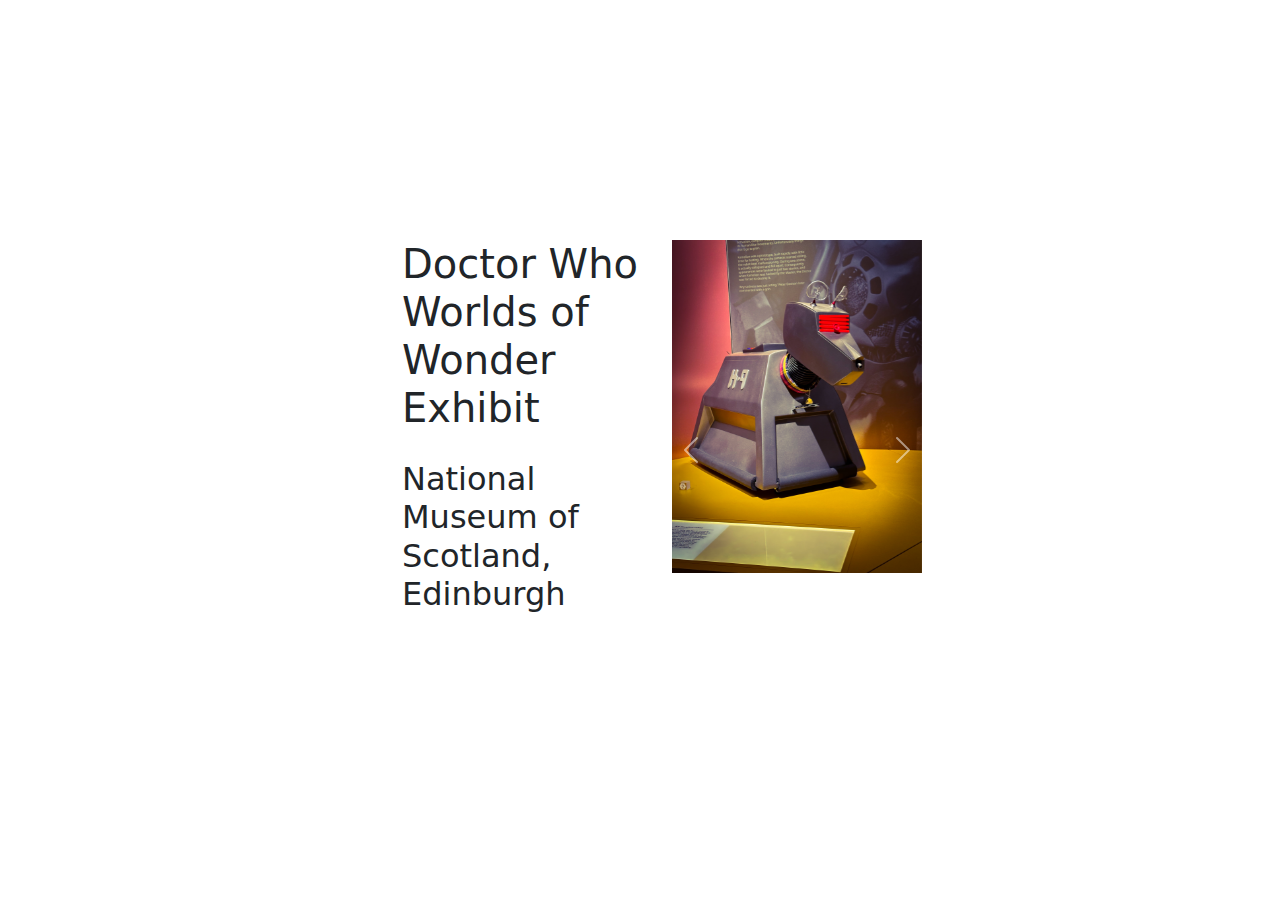
<file: carousel-bootstrap/index.html>
<!DOCTYPE html>
<html lang="en">
<head>
    <meta charset="UTF-8">
    <meta name="viewport" content="width=device-width, initial-scale=1">
    <title>Bootstrap Carousel Project</title>
    <!-- Bootstrap CSS -->
    <link href="https://cdn.jsdelivr.net/npm/bootstrap@5.3.3/dist/css/bootstrap.min.css" rel="stylesheet" integrity="sha384-QWTKZyjpPEjISv5WaRU9OFeRpok6YctnYmDr5pNlyT2bRjXh0JMhjY6hW+ALEwIH" crossorigin="anonymous">
</head>
<body class="flex-container">
    <style>
      .flex-container {
        display: flex;
        justify-content: center;
        align-items: center;
        height: 100vh;
      }
        .container {
            width: 500px;
            display: grid;
            grid-template-columns: 250px 250px;
            grid-template-rows: 1fr 1fr;
            gap:20px;
        }
        .exhibit {
            grid-column: 1;
            grid-row: 1;
        }
        .museum {
            grid-column: 1;
            grid-row: 2;
        }
        .carousel {
            width: 250px;
            grid-column: 2;
            grid-row: span 2;
        } 
    </style>
    <div class="container">
        <h1 class="exhibit">Doctor Who Worlds of Wonder Exhibit </h1>
        <h2 class="museum">National Museum of Scotland, Edinburgh</h2>
        <div id="carouselExampleIndicators" class="carousel slide">
            <div class="carousel-indicators">
            <button type="button" data-bs-target="#carouselExampleIndicators" data-bs-slide-to="0" class="active" aria-current="true" aria-label="Slide 1"></button>
            <button type="button" data-bs-target="#carouselExampleIndicators" data-bs-slide-to="1" aria-label="Slide 2"></button>
            <button type="button" data-bs-target="#carouselExampleIndicators" data-bs-slide-to="2" aria-label="Slide 3"></button>
            </div>
            <div class="carousel-inner">
            <div class="carousel-item active">
                <img src="./images/IMG_2943.jpg" class="d-block w-100" alt="img1">
            </div>
            <div class="carousel-item">
                <img src="./images/IMG_2944.jpg" class="d-block w-100" alt="img2">
            </div>
            <div class="carousel-item">
                <img src="./images/IMG_2949.jpg" class="d-block w-100" alt="img3">
            </div>
            </div>
            <button class="carousel-control-prev" type="button" data-bs-target="#carouselExampleIndicators" data-bs-slide="prev">
            <span class="carousel-control-prev-icon" aria-hidden="true"></span>
            <span class="visually-hidden">Previous</span>
            </button>
            <button class="carousel-control-next" type="button" data-bs-target="#carouselExampleIndicators" data-bs-slide="next">
            <span class="carousel-control-next-icon" aria-hidden="true"></span>
            <span class="visually-hidden">Next</span>
            </button>
        </div>
    </div>
    <script src="https://cdn.jsdelivr.net/npm/bootstrap@5.3.3/dist/js/bootstrap.bundle.min.js" integrity="sha384-YvpcrYf0tY3lHB60NNkmXc5s9fDVZLESaAA55NDzOxhy9GkcIdslK1eN7N6jIeHz" crossorigin="anonymous"></script>    
</body
</file>
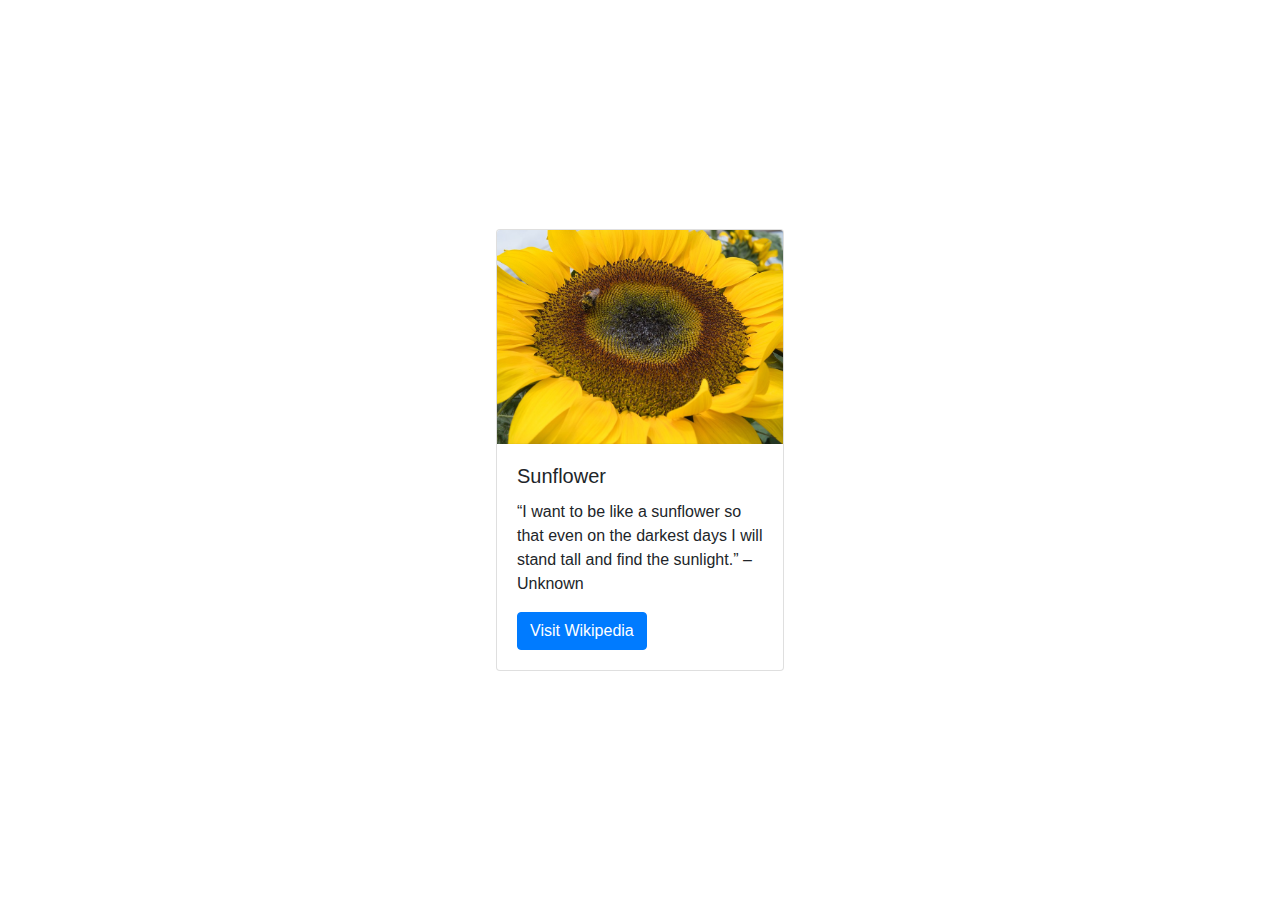
<file: intro-bootstrap/index.html>
<!DOCTYPE html>
<html lang="en">
<head>
    <meta charset="UTF-8">
    <meta name="viewport" content="width=device-width, initial-scale=1.0">
    <title>Bootstrap Card</title>
    <link href="https://stackpath.bootstrapcdn.com/bootstrap/4.5.2/css/bootstrap.min.css" rel="stylesheet">
    <style>
      .flex-container {
        display: flex;
        justify-content: center;
        align-items: center;
        height: 100vh;
      }
    </style>
</head>
<body class="flex-container">
    
    <div class="card" style="width: 18rem;">
        <img src="./images/flower.jpg" class="card-img-top" alt="...">
        <div class="card-body">
          <h5 class="card-title">Sunflower</h5>
          <p class="card-text">“I want to be like a sunflower so that even on the darkest days I will stand tall and find the sunlight.” – Unknown</p>
          <a href="https://en.wikipedia.org/wiki/Common_sunflower" class="btn btn-primary">Visit Wikipedia</a>
        </div>
      </div>

    <script src="https://code.jquery.com/jquery-3.5.1.slim.min.js"></script>
    <script src="https://cdn.jsdelivr.net/npm/@popperjs/core@2.9.2/dist/umd/popper.min.js"></script>
    <script src="https://stackpath.bootstrapcdn.com/bootstrap/4.5.2/js/bootstrap.min.js
</file>
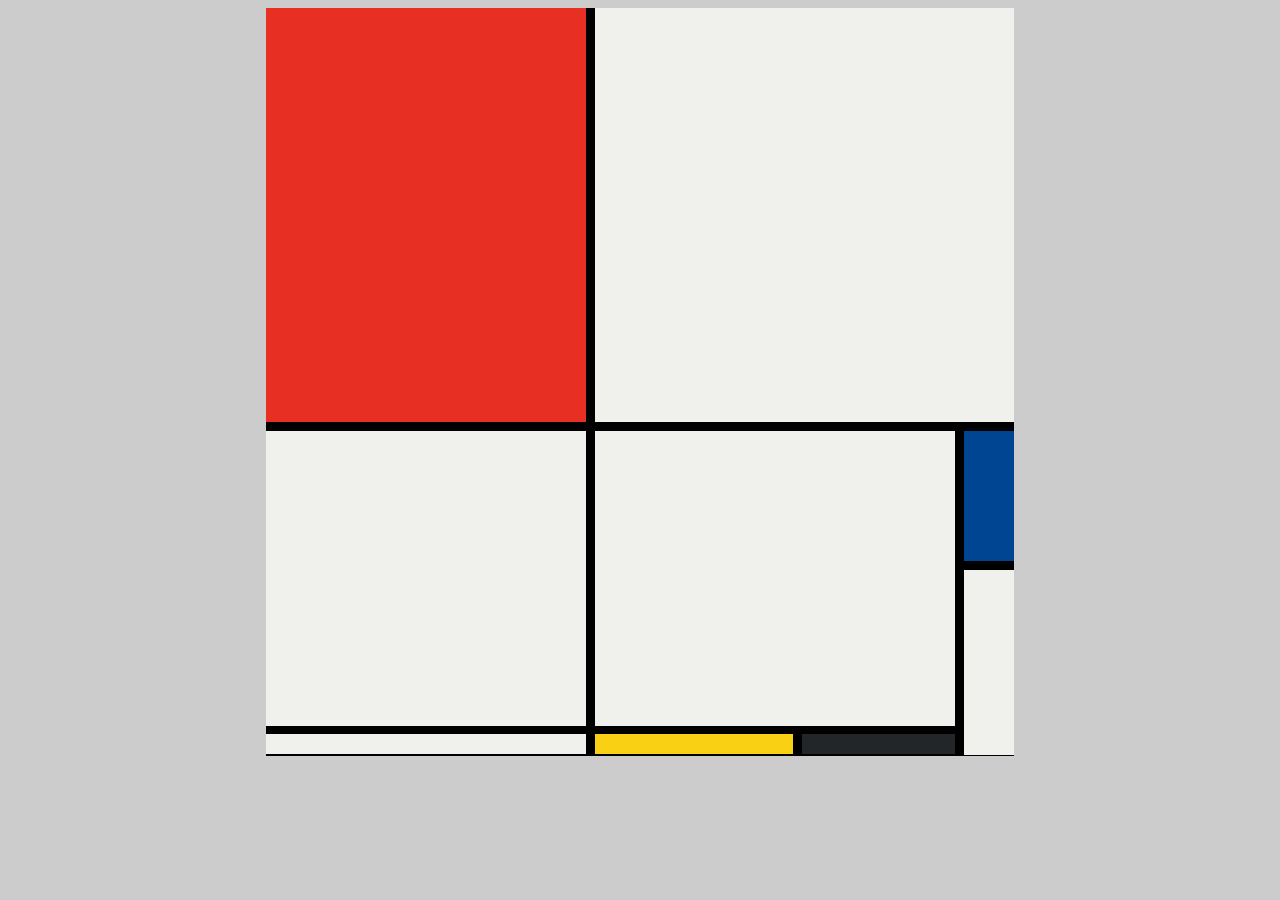
<file: mondrian-painting/index.html>
<!DOCTYPE html>
<html lang="en">
<head>
    <meta charset="UTF-8">
    <meta name="viewport" content="width=device-width, initial-scale=1.0">
    <title>Mondrian Painting</title>
    <link rel="stylesheet" href="css/style.css">
</head>
<body>
    <div class="container">
        <div class="red"></div>
        <div class="white1"></div>
        <div class="white2"></div>
        <div class="white3"></div>
        <div class="white4"></div>
        <div class="blue"></div>
        <div class="yellow"></div>
        <div class="white5"></div>
        <div class="black"></div>
    </div>
    
</body>
</html>
</file>
<file: mondrian-painting/css/style.css>
body {
    background-color: #cccccc;
    display: flex;
    justify-content: center;
    align-items: center;
}
.container {
    height: 748px;
    width: 748px;
    display: grid;
    grid-template-columns: 320px 198px 153px 50px;
    grid-template-rows: 414px 130px 155px 22px;
    gap: 9px;
    background-color: black;
}
.red {
    background-color: #e72f24;
    height: 414px;
    width: 320px;
    grid-column: 1;
    grid-row: 1;
}
.white1 {
    background-color: #f0f1ec;
    height: 414px;
    width: 419px;
    grid-column: span 3;
    grid-row:1;
}
.white2 {
    background-color: #f0f1ec;
    width: 320px;
    height: 295px;
    grid-column: 1;
    grid-row: span 2;
}
.white3 {
    background-color: #f0f1ec;
    width: 320px;
    height: 20px;
    grid-column: 1;
    grid-row: 4;
}
.white4 {
    background-color: #f0f1ec;
    width: 360px;
    height: 295px;
    grid-column: 2;
    grid-row: span 2;
    
}
.blue {
    background-color: #004592;
    width: 50px;
    height: 130px;
    grid-row: 2;
    grid-column: 4;
}
.yellow {
    background-color: #f9d013;
    width: 198px;
    height: 20px;
    grid-row: 4;
    grid-column: 2;
}
.white5 {
    background-color: #f0f1ec;
    width: 50px;
    height: 185px;
    grid-column: 4;
    grid-row: span 2;
}
.black {
    background-color: #232629;
    width: 153px;
    height: 20px;
    grid-column: 3;
}
</file>
